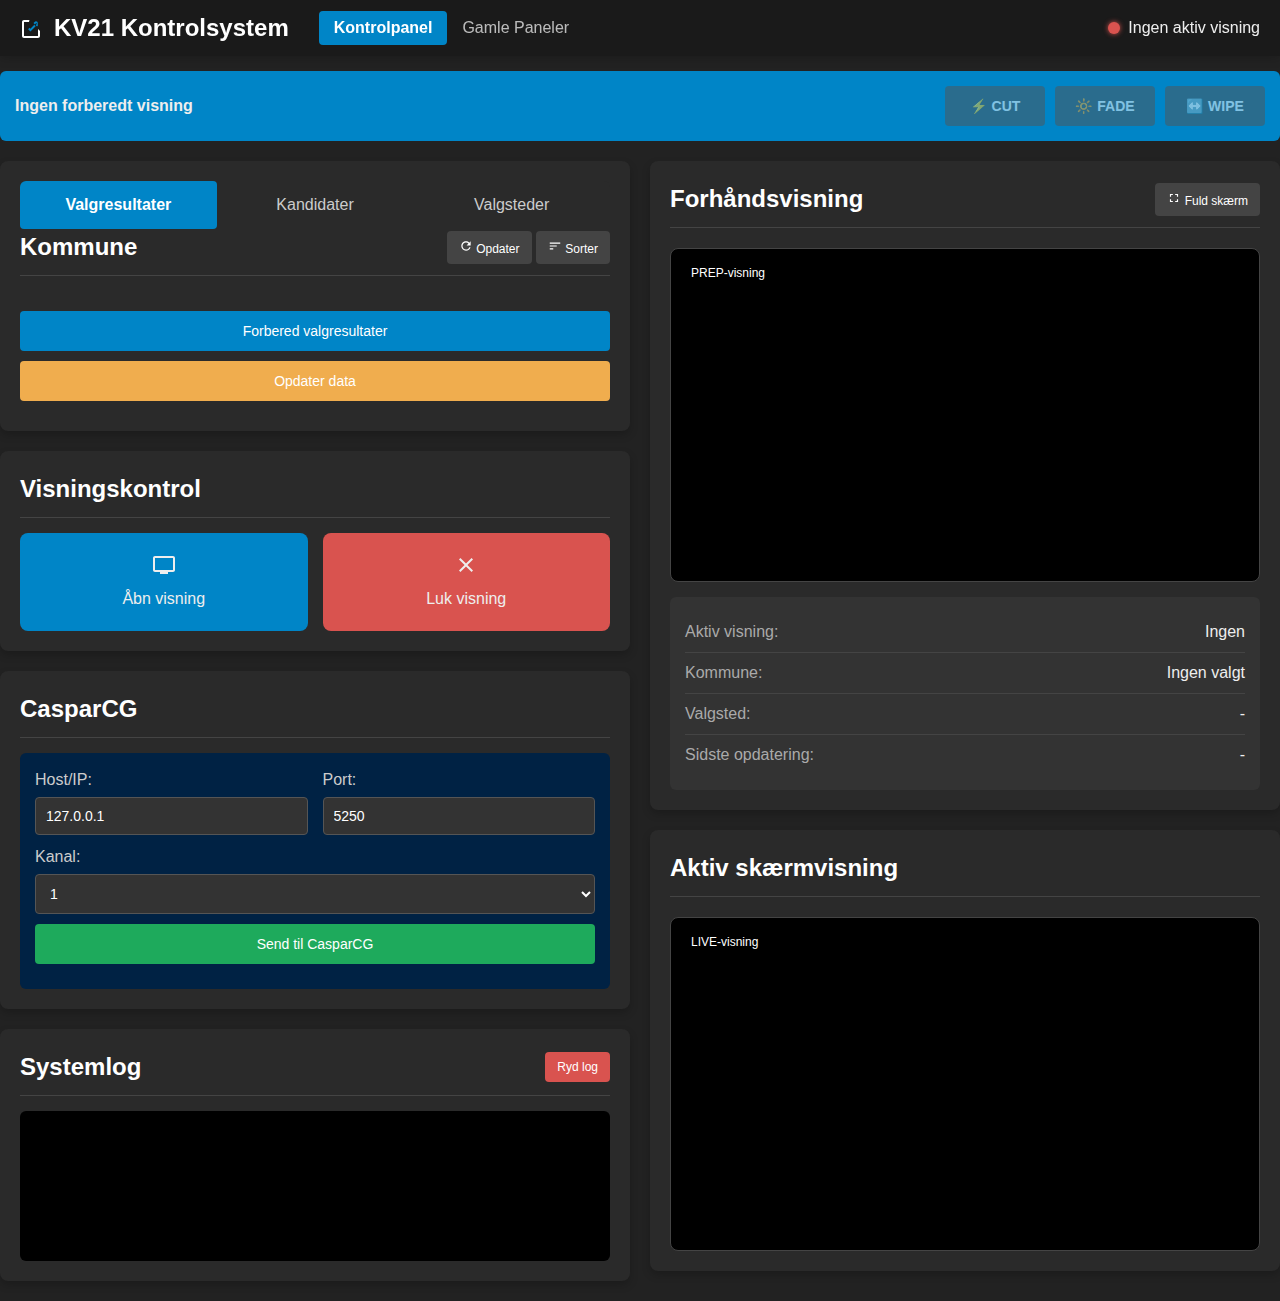
<file: index.html>
<!DOCTYPE html>
<html lang="da">
  <head>
    <meta charset="UTF-8" />
    <meta name="viewport" content="width=device-width, initial-scale=1.0" />
    <title>KV21 Kontrolsystem</title>
    <link rel="stylesheet" href="css/main.css" />
    <link rel="stylesheet" href="css/controls.css" />
    <link rel="stylesheet" href="css/unified-styles.css" />
  </head>
  <body>
    <div class="navbar">
      <h1>
        <svg
          width="24"
          height="24"
          viewBox="0 0 24 24"
          fill="none"
          xmlns="http://www.w3.org/2000/svg"
        >
          <path
            d="M18 13V20H4V6H9.02C9.07 5.29 9.24 4.62 9.5 4H4C2.9 4 2 4.9 2 6V20C2 21.1 2.9 22 4 22H18C19.1 22 20 21.1 20 20V15L18 13Z"
            fill="white"
          />
          <path
            d="M10.45 15.5L8.08 13.14L9.5 11.73L10.45 12.68L14.26 8.87L15.67 10.28L10.45 15.5Z"
            fill="#0085c7"
          />
          <path
            d="M17.3 8.7C17.69 8.31 17.89 7.8 17.89 7.26C17.88 6.21 17.04 5.36 16 5.35C15.46 5.35 14.94 5.54 14.56 5.93L13.49 7L14.91 8.41L15.97 7.35C16.17 7.14 16.51 7.14 16.71 7.34C16.92 7.55 16.92 7.88 16.72 8.09L15.66 9.16L17.08 10.57L17.3 10.35V10.35C17.68 9.96 17.88 9.44 17.88 8.91C17.88 8.38 17.69 7.86 17.3 7.48V7.48V8.7Z"
            fill="#0085c7"
          />
        </svg>
        KV21 Kontrolsystem
      </h1>

      <div class="navbar-menu">
        <a href="index.html" class="active">Kontrolpanel</a>
        <a href="panels/kontrolpanel.html">Gamle Paneler</a>
      </div>

      <div class="navbar-status">
        <div id="statusIndicator" class="status-indicator status-offline"></div>
        <span id="statusText">Ingen aktiv visning</span>
      </div>
    </div>

    <div class="container">
      <!-- Take control bar -->
      <div class="take-bar">
        <div class="take-info" id="prepInfo">Ingen forberedt visning</div>
        <div class="take-buttons">
          <button id="btnTakeCut" class="btn-take cut" disabled>CUT</button>
          <button id="btnTakeFade" class="btn-take fade" disabled>FADE</button>
          <button id="btnTakeWipe" class="btn-take wipe" disabled>WIPE</button>
        </div>
      </div>

      <div class="controls-section">
        <!-- Left Column -->
        <div>
          <div class="card">
            <div class="view-tabs">
              <button id="tabResults" class="view-tab active">
                Valgresultater
              </button>
              <button id="tabCandidates" class="view-tab">Kandidater</button>
              <button id="tabPollingStations" class="view-tab">
                Valgsteder
              </button>
            </div>

            <!-- Results Tab -->
            <div id="resultsContent" class="tab-content active">
              <div class="card-header">
                <h2>Kommune</h2>
                <div>
                  <button id="btnRefreshKommuner" class="btn-sm">
                    <svg
                      width="14"
                      height="14"
                      viewBox="0 0 24 24"
                      fill="currentColor"
                      xmlns="http://www.w3.org/2000/svg"
                    >
                      <path
                        d="M17.65 6.35C16.2 4.9 14.21 4 12 4C7.58 4 4 7.58 4 12C4 16.42 7.58 20 12 20C15.73 20 18.84 17.45 19.73 14H17.65C16.83 16.33 14.61 18 12 18C8.69 18 6 15.31 6 12C6 8.69 8.69 6 12 6C13.66 6 15.14 6.69 16.22 7.78L13 11H20V4L17.65 6.35Z"
                      />
                    </svg>
                    Opdater
                  </button>
                  <button id="btnSortKommuner" class="btn-sm">
                    <svg
                      width="14"
                      height="14"
                      viewBox="0 0 24 24"
                      fill="currentColor"
                      xmlns="http://www.w3.org/2000/svg"
                    >
                      <path
                        d="M3 18H9V16H3V18ZM3 6V8H21V6H3ZM3 13H15V11H3V13Z"
                      />
                    </svg>
                    Sorter
                  </button>
                </div>
              </div>
              <div id="kommuneButtons" class="kommune-grid">
                <!-- Kommune-knapper indsættes her -->
              </div>

              <div style="margin-top: 20px">
                <button id="btnPrepResults" class="btn-primary btn-block">
                  Forbered valgresultater
                </button>
                <button id="btnUpdateResults" class="btn-warning btn-block">
                  Opdater data
                </button>
              </div>
            </div>

            <!-- Candidates Tab -->
            <div id="candidatesContent" class="tab-content">
              <div class="card-header">
                <h2>Kommune for kandidatvisning</h2>
                <div>
                  <button id="btnRefreshKommunerCand" class="btn-sm">
                    <svg
                      width="14"
                      height="14"
                      viewBox="0 0 24 24"
                      fill="currentColor"
                      xmlns="http://www.w3.org/2000/svg"
                    >
                      <path
                        d="M17.65 6.35C16.2 4.9 14.21 4 12 4C7.58 4 4 7.58 4 12C4 16.42 7.58 20 12 20C15.73 20 18.84 17.45 19.73 14H17.65C16.83 16.33 14.61 18 12 18C8.69 18 6 15.31 6 12C6 8.69 8.69 6 12 6C13.66 6 15.14 6.69 16.22 7.78L13 11H20V4L17.65 6.35Z"
                      />
                    </svg>
                    Opdater
                  </button>
                </div>
              </div>
              <div id="kommuneButtonsCand" class="kommune-grid">
                <!-- Kommune-knapper for kandidater indsættes her -->
              </div>

              <div style="margin-top: 20px">
                <button id="btnPrepCandidates" class="btn-primary btn-block">
                  Forbered kandidatvisning
                </button>
                <button id="btnUpdateCandidates" class="btn-warning btn-block">
                  Opdater data
                </button>
              </div>
            </div>

            <!-- Polling Stations Tab -->
            <div id="pollingStationsContent" class="tab-content">
              <div class="card-header">
                <h2>Kommune for valgsteder</h2>
                <div>
                  <button id="btnRefreshKommunerPS" class="btn-sm">
                    <svg
                      width="14"
                      height="14"
                      viewBox="0 0 24 24"
                      fill="currentColor"
                      xmlns="http://www.w3.org/2000/svg"
                    >
                      <path
                        d="M17.65 6.35C16.2 4.9 14.21 4 12 4C7.58 4 4 7.58 4 12C4 16.42 7.58 20 12 20C15.73 20 18.84 17.45 19.73 14H17.65C16.83 16.33 14.61 18 12 18C8.69 18 6 15.31 6 12C6 8.69 8.69 6 12 6C13.66 6 15.14 6.69 16.22 7.78L13 11H20V4L17.65 6.35Z"
                      />
                    </svg>
                    Opdater
                  </button>
                </div>
              </div>
              <div id="kommuneButtonsPS" class="kommune-grid">
                <!-- Kommune-knapper for valgsteder indsættes her -->
              </div>

              <div class="card-header" style="margin-top: 20px">
                <h2>Valgsted</h2>
                <div>
                  <button id="btnRefreshValgsteder" class="btn-sm">
                    <svg
                      width="14"
                      height="14"
                      viewBox="0 0 24 24"
                      fill="currentColor"
                      xmlns="http://www.w3.org/2000/svg"
                    >
                      <path
                        d="M17.65 6.35C16.2 4.9 14.21 4 12 4C7.58 4 4 7.58 4 12C4 16.42 7.58 20 12 20C15.73 20 18.84 17.45 19.73 14H17.65C16.83 16.33 14.61 18 12 18C8.69 18 6 15.31 6 12C6 8.69 8.69 6 12 6C13.66 6 15.14 6.69 16.22 7.78L13 11H20V4L17.65 6.35Z"
                      />
                    </svg>
                    Opdater
                  </button>
                </div>
              </div>
              <div id="valgstedButtons" class="kommune-grid">
                <!-- Valgsted-knapper indsættes her -->
              </div>

              <div style="margin-top: 20px">
                <button
                  id="btnPrepPollingStation"
                  class="btn-primary btn-block"
                >
                  Forbered valgstedsvisning
                </button>
                <button
                  id="btnUpdatePollingStation"
                  class="btn-warning btn-block"
                >
                  Opdater data
                </button>
              </div>
            </div>
          </div>

          <div class="card">
            <div class="card-header">
              <h2>Visningskontrol</h2>
            </div>
            <div class="grid-2">
              <div id="btnOpenDisplay" class="action-button primary">
                <svg
                  width="24"
                  height="24"
                  viewBox="0 0 24 24"
                  fill="currentColor"
                  xmlns="http://www.w3.org/2000/svg"
                >
                  <path
                    d="M21 3H3C1.9 3 1 3.9 1 5V17C1 18.1 1.9 19 3 19H8V21H16V19H21C22.1 19 23 18.1 23 17V5C23 3.9 22.1 3 21 3ZM21 17H3V5H21V17Z"
                  />
                </svg>
                Åbn visning
              </div>
              <div id="btnCloseDisplay" class="action-button danger">
                <svg
                  width="24"
                  height="24"
                  viewBox="0 0 24 24"
                  fill="currentColor"
                  xmlns="http://www.w3.org/2000/svg"
                >
                  <path
                    d="M19 6.41L17.59 5L12 10.59L6.41 5L5 6.41L10.59 12L5 17.59L6.41 19L12 13.41L17.59 19L19 17.59L13.41 12L19 6.41Z"
                  />
                </svg>
                Luk visning
              </div>
            </div>
          </div>

          <div class="card">
            <div class="card-header">
              <h2>CasparCG</h2>
            </div>
            <div class="casparcg-container">
              <div class="grid-2">
                <div class="input-group">
                  <label for="casparHost">Host/IP:</label>
                  <input
                    type="text"
                    id="casparHost"
                    value="127.0.0.1"
                    class="input-control"
                  />
                </div>
                <div class="input-group">
                  <label for="casparPort">Port:</label>
                  <input
                    type="number"
                    id="casparPort"
                    value="5250"
                    class="input-control"
                  />
                </div>
              </div>
              <div class="input-group">
                <label for="casparChannel">Kanal:</label>
                <select id="casparChannel" class="input-control">
                  <option value="1">1</option>
                  <option value="2">2</option>
                  <option value="3">3</option>
                </select>
              </div>
              <button
                id="btnSendToCasparCG"
                class="btn-success btn-block"
                style="margin-top: 10px"
              >
                Send til CasparCG
              </button>
            </div>
          </div>

          <div class="card">
            <div class="card-header">
              <h2>Systemlog</h2>
              <button id="btnClearLog" class="btn-sm btn-danger">
                Ryd log
              </button>
            </div>
            <div id="logContainer" class="log-container">
              <!-- Log-indgange vil blive vist her -->
            </div>
          </div>
        </div>

        <!-- Right Column -->
        <div>
          <div class="card">
            <div class="card-header">
              <h2>Forhåndsvisning</h2>
              <button id="btnFullscreen" class="btn-sm">
                <svg
                  width="14"
                  height="14"
                  viewBox="0 0 24 24"
                  fill="currentColor"
                  xmlns="http://www.w3.org/2000/svg"
                >
                  <path
                    d="M7 14H5V19H10V17H7V14ZM5 10H7V7H10V5H5V10ZM17 17H14V19H19V14H17V17ZM14 5V7H17V10H19V5H14Z"
                  />
                </svg>
                Fuld skærm
              </button>
            </div>
            <div class="preview-container">
              <div class="preview-label">PREP-visning</div>
              <iframe
                id="previewFrame"
                class="preview-iframe"
                src="about:blank"
              ></iframe>
            </div>

            <div class="info-panel">
              <div class="info-item">
                <span class="info-label">Aktiv visning:</span>
                <span id="activeViewType" class="info-value">Ingen</span>
              </div>
              <div class="info-item">
                <span class="info-label">Kommune:</span>
                <span id="currentKommune" class="info-value">Ingen valgt</span>
              </div>
              <div class="info-item">
                <span class="info-label">Valgsted:</span>
                <span id="currentValgsted" class="info-value">-</span>
              </div>
              <div class="info-item">
                <span class="info-label">Sidste opdatering:</span>
                <span id="lastUpdate" class="info-value">-</span>
              </div>
            </div>
          </div>

          <div class="card">
            <div class="card-header">
              <h2>Aktiv skærmvisning</h2>
            </div>
            <div class="preview-container">
              <div class="preview-label">LIVE-visning</div>
              <iframe
                id="liveFrame"
                class="preview-iframe"
                src="about:blank"
              ></iframe>
            </div>
          </div>
        </div>
      </div>
    </div>

    <!-- JavaScript Files -->
    <script src="js/common.js"></script>
    <script src="js/api.js"></script>
    <script src="js/party-colors.js"></script>
    <script src="js/municipality-data.js"></script>
    <script src="js/polling-station-data.js"></script>
    <script src="js/universal-controller.js"></script>
    <script src="js/unified-control-panel.js"></script>
  </body>
</html>
</file>
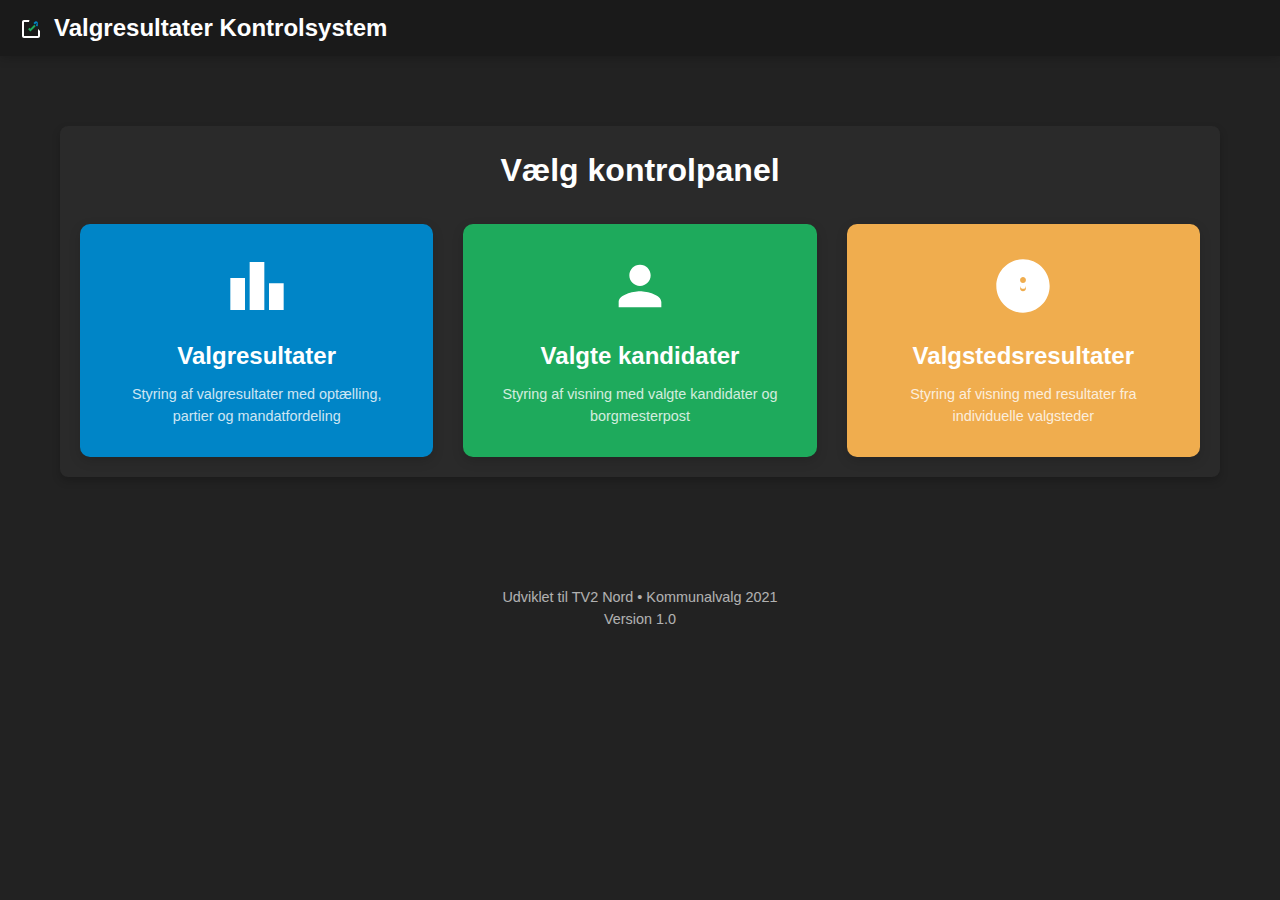
<file: OLD_index.html>
<!DOCTYPE html>
<html lang="da">
  <head>
    <meta charset="UTF-8" />
    <title>Valgresultater Kontrolsystem</title>
    <!-- Reference to external CSS -->
    <link rel="stylesheet" href="css/main.css" />
    <style>
      /* Styles specific to the index page */
      .menu-grid {
        display: grid;
        grid-template-columns: repeat(auto-fit, minmax(300px, 1fr));
        gap: 30px;
        margin-top: 30px;
      }

      .menu-item {
        display: flex;
        flex-direction: column;
        align-items: center;
        padding: 30px;
        background-color: var(--mid-gray);
        border-radius: 10px;
        box-shadow: 0 4px 12px rgba(0, 0, 0, 0.15);
        transition: transform 0.3s ease, box-shadow 0.3s ease;
        color: white;
        text-decoration: none;
      }

      .menu-item:hover {
        transform: translateY(-5px);
        box-shadow: 0 6px 16px rgba(0, 0, 0, 0.25);
      }

      .menu-item svg {
        width: 64px;
        height: 64px;
        margin-bottom: 20px;
      }

      .menu-item h3 {
        margin: 0 0 10px 0;
        font-size: 1.5rem;
      }

      .menu-item p {
        margin: 0;
        opacity: 0.8;
        text-align: center;
        font-size: 0.9rem;
      }

      .primary {
        background-color: var(--primary);
      }

      .success {
        background-color: var(--success);
      }

      .warning {
        background-color: var(--warning);
      }

      .container {
        max-width: 1200px;
        margin: 50px auto;
        padding: 20px;
        text-align: center;
      }

      h2 {
        margin-bottom: 30px;
        font-size: 2rem;
      }
    </style>
  </head>
  <body>
    <div class="navbar">
      <h1>
        <svg
          width="24"
          height="24"
          viewBox="0 0 24 24"
          fill="white"
          xmlns="http://www.w3.org/2000/svg"
        >
          <path
            d="M18 13V20H4V6H9.02C9.07 5.29 9.24 4.62 9.5 4H4C2.9 4 2 4.9 2 6V20C2 21.1 2.9 22 4 22H18C19.1 22 20 21.1 20 20V15L18 13Z"
          />
          <path
            d="M10.45 15.5L8.08 13.14L9.5 11.73L10.45 12.68L14.26 8.87L15.67 10.28L10.45 15.5Z"
            fill="#1eaa5c"
          />
          <path
            d="M17.3 8.7C17.69 8.31 17.89 7.8 17.89 7.26C17.88 6.21 17.04 5.36 16 5.35C15.46 5.35 14.94 5.54 14.56 5.93L13.49 7L14.91 8.41L15.97 7.35C16.17 7.14 16.51 7.14 16.71 7.34C16.92 7.55 16.92 7.88 16.72 8.09L15.66 9.16L17.08 10.57L17.3 10.35V10.35C17.68 9.96 17.88 9.44 17.88 8.91C17.88 8.38 17.69 7.86 17.3 7.48V7.48V8.7Z"
            fill="#0085c7"
          />
        </svg>
        Valgresultater Kontrolsystem
      </h1>
    </div>

    <div class="container">
      <div class="card">
        <h2>Vælg kontrolpanel</h2>

        <div class="menu-grid">
          <a href="panels/kontrolpanel.html" class="menu-item primary">
            <svg
              viewBox="0 0 24 24"
              fill="currentColor"
              xmlns="http://www.w3.org/2000/svg"
            >
              <path
                d="M7.5 21H2V9H7.5V21ZM14.75 3H9.25V21H14.75V3ZM22 11H16.5V21H22V11Z"
              />
            </svg>
            <h3>Valgresultater</h3>
            <p>
              Styring af valgresultater med optælling, partier og
              mandatfordeling
            </p>
          </a>

          <a href="panels/kandidat-kontrolpanel.html" class="menu-item success">
            <svg
              viewBox="0 0 24 24"
              fill="currentColor"
              xmlns="http://www.w3.org/2000/svg"
            >
              <path
                d="M12 12C14.21 12 16 10.21 16 8C16 5.79 14.21 4 12 4C9.79 4 8 5.79 8 8C8 10.21 9.79 12 12 12ZM12 14C9.33 14 4 15.34 4 18V20H20V18C20 15.34 14.67 14 12 14Z"
              />
            </svg>
            <h3>Valgte kandidater</h3>
            <p>Styring af visning med valgte kandidater og borgmesterpost</p>
          </a>

          <a href="panels/valgsted-kontrolpanel.html" class="menu-item warning">
            <svg
              viewBox="0 0 24 24"
              fill="currentColor"
              xmlns="http://www.w3.org/2000/svg"
            >
              <path
                d="M12 2C6.5 2 2 6.5 2 12S6.5 22 12 22 22 17.5 22 12 17.5 2 12 2M12 10.9C11.39 10.9 10.9 10.39 10.9 9.75S11.39 8.6 12 8.6 13.1 9.11 13.1 9.75 12.61 10.9 12 10.9M12 14C11.39 14 10.9 13.5 10.9 12.86V12.83L11.2 12V12.87C11.2 12.94 11.64 13.03 12 13.03S12.8 12.94 12.8 12.87V12L13.1 12.83V12.86C13.1 13.5 12.61 14 12 14Z"
              />
            </svg>
            <h3>Valgstedsresultater</h3>
            <p>Styring af visning med resultater fra individuelle valgsteder</p>
          </a>
        </div>
      </div>
    </div>

    <div class="footer">
      <p>Udviklet til TV2 Nord • Kommunalvalg 2021</p>
      <p>Version 1.0</p>
    </div>
  </body>
</html>
</file>
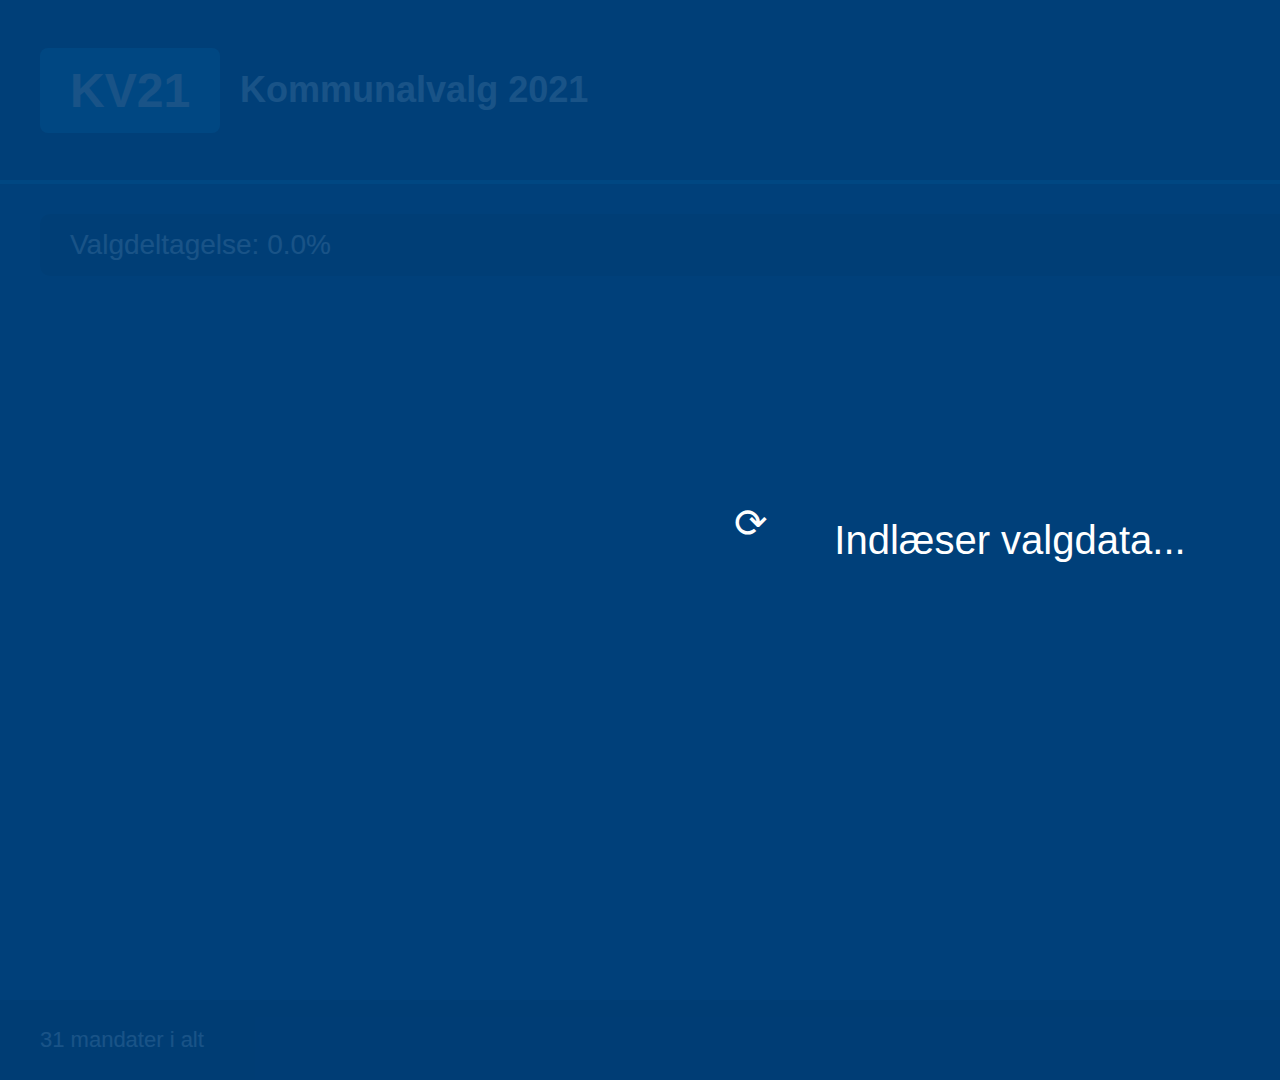
<file: tv-valgresultater.html>
<!DOCTYPE html>
<html lang="da">
  <head>
    <meta charset="UTF-8" />
    <title>TV Valgvisning</title>
    <style>
      body,
      html {
        margin: 0;
        padding: 0;
        overflow: hidden;
        background-color: #00407a;
        color: white;
        font-family: "Segoe UI", Roboto, Oxygen, Ubuntu, "Open Sans", sans-serif;
        width: 1920px;
        height: 1080px;
      }

      .container {
        width: 1920px;
        height: 1080px;
        position: relative;
        display: flex;
        flex-direction: column;
      }

      .header {
        height: 140px;
        background-color: #003366;
        padding: 20px 40px;
        display: flex;
        justify-content: space-between;
        align-items: center;
        border-bottom: 4px solid #0085c7;
      }

      .header-left {
        display: flex;
        align-items: center;
      }

      .title-box {
        background-color: #0085c7;
        padding: 15px 30px;
        border-radius: 8px;
        margin-right: 20px;
      }

      h1 {
        margin: 0;
        font-size: 48px;
        font-weight: bold;
      }
      h2 {
        margin: 0;
        font-size: 36px;
        font-weight: bold;
      }
      .subtitle {
        font-size: 28px;
      }

      .content {
        flex: 1;
        padding: 30px 40px;
        display: flex;
        flex-direction: column;
      }

      .info-box {
        background-color: rgba(0, 0, 0, 0.3);
        border-radius: 10px;
        padding: 15px 30px;
        margin-bottom: 20px;
        display: flex;
        justify-content: space-between;
      }

      .parti-liste {
        flex: 1;
        display: flex;
        flex-direction: column;
        gap: 16px;
      }

      .parti {
        display: flex;
        align-items: center;
        height: 60px;
        opacity: 0;
        transform: translateY(10px);
        animation: fadeInUp 0.5s ease-out forwards;
      }

      @keyframes fadeInUp {
        to {
          opacity: 1;
          transform: translateY(0);
        }
      }

      .parti-info {
        width: 400px;
        display: flex;
        align-items: center;
      }

      .parti-bogstav {
        width: 60px;
        height: 60px;
        border-radius: 50%;
        display: flex;
        justify-content: center;
        align-items: center;
        font-size: 30px;
        font-weight: bold;
        margin-right: 20px;
        text-transform: uppercase;
      }

      .parti-navn {
        font-size: 24px;
        white-space: nowrap;
        overflow: hidden;
        text-overflow: ellipsis;
      }
      .parti-procent {
        width: 200px;
        font-size: 26px;
        font-weight: bold;
        text-align: right;
        padding-right: 10px;
      }
      .parti-mandater {
        width: 200px;
        font-size: 24px;
        text-align: right;
        padding-right: 10px;
      }

      .bar-container {
        flex: 1;
        height: 40px;
        background-color: rgba(255, 255, 255, 0.1);
        border-radius: 20px;
        overflow: hidden;
      }

      .bar {
        height: 100%;
        transition: width 1s ease-out;
        min-width: 2px;
        border-radius: 20px;
      }

      .footer {
        height: 80px;
        background-color: #002244;
        display: flex;
        justify-content: space-between;
        align-items: center;
        padding: 0 40px;
        font-size: 22px;
      }

      .opdateret {
        opacity: 0.8;
      }
      .nedtaelling {
        opacity: 0.8;
        font-size: 20px;
        margin-top: 4px;
      }

      .loading {
        position: absolute;
        top: 0;
        left: 0;
        width: 100%;
        height: 100%;
        background-color: rgba(0, 64, 122, 0.9);
        display: flex;
        justify-content: center;
        align-items: center;
        font-size: 40px;
        z-index: 100;
      }

      .spinner {
        display: inline-block;
        width: 80px;
        height: 80px;
        margin-right: 20px;
        animation: spin 2s linear infinite;
      }

      @keyframes spin {
        0% {
          transform: rotate(0deg);
        }
        100% {
          transform: rotate(360deg);
        }
      }
      #fadeOverlay {
        position: absolute;
        top: 0;
        left: 0;
        width: 100%;
        height: 100%;
        background: rgba(0, 0, 0, 0.8);
        opacity: 0;
        pointer-events: none;
        transition: opacity 0.5s ease-in-out;
      }
    </style>
  </head>
  <body>
    <div class="container">
      <div id="loadingScreen" class="loading">
        <div class="spinner">⟳</div>
        Indlæser valgdata...
      </div>

      <div class="header">
        <div class="header-left">
          <div class="title-box"><h1>KV21</h1></div>
          <h2>Kommunalvalg 2021</h2>
        </div>
        <div class="header-right">
          <h2 id="kommuneNavn">Kommune</h2>
          <span
            id="optaltIndikator"
            style="
              display: block;
              background: limegreen;
              color: white;
              padding: 5px 10px;
              border-radius: 5px;
              margin-left: 10px;
            "
            >100% optalt</span
          >
        </div>
      </div>

      <div class="content">
        <div class="info-box">
          <div id="valgdeltagelse" class="subtitle">Valgdeltagelse: 0.0%</div>
          <div id="optaelling" class="subtitle">
            0 af 0 stemmesteder optalt (0%)
          </div>
        </div>
        <div id="partiListe" class="parti-liste"></div>
      </div>

      <div class="footer">
        <div id="mandater">31 mandater i alt</div>
        <div>
          <div id="opdateretTid" class="opdateret">
            Sidst opdateret: --:--:--
          </div>
          <div id="nedtaelling" class="nedtaelling">Opdaterer om: 30 sek</div>
        </div>
      </div>
    </div>

    <script>
      const partiFarver = {
        A: "#e4002b",
        B: "#0085c7",
        C: "#00a95c",
        D: "#f58220",
        E: "#0085ca",
        F: "#d71440",
        G: "#005221",
        I: "#ffc20e",
        K: "#004b87",
        L: "#2cac2a",
        M: "#522d80",
        O: "#e3006e",
        P: "#099d84",
        Q: "#7bc143",
        V: "#1e1e1e",
        Ø: "#c00",
        Å: "#6a0dad",
      };
      Object.keys(partiFarver).forEach(
        (k) => (partiFarver[k.toLowerCase()] = partiFarver[k])
      );
      const farve = (bogstav) => partiFarver[bogstav] || "#888";

      let kommuneId =
        new URLSearchParams(window.location.search).get("id") || "851";

      const el = (id) => document.getElementById(id);

      async function hentValgdata() {
        el("loadingScreen").style.display = "flex";
        try {
          const res = await fetch(
            `https://election-api.services.tv2.dk/kv/kv21/results/${kommuneId}`
          );
          const data = await res.json();
          visValgdata(data);
        } catch (err) {
          el("kommuneNavn").textContent = "DATAFEJL";
        }
      }

      function visValgdata(data) {
        const kommuneNavn = data.result?.name || "Ukendt kommune";
        el("kommuneNavn").textContent =
          (data.result.name || "Ukendt") + " Kommune";

        // Håndter optællingsindikator
        const optaltIndikator = el("optaltIndikator");
        const counted = data.result?.countedPollingStations || 0;
        const total = data.result?.totalPollingStations || 0;
        const pct = total > 0 ? ((counted / total) * 100).toFixed(1) : 0;
        el(
          "optaelling"
        ).textContent = `${counted} af ${total} stemmesteder optalt (${pct}%)`;

        // Vis optællingsindikator kun hvis 100% er optalt
        if (pct >= 100) {
          optaltIndikator.style.display = "inline-block";
        } else {
          optaltIndikator.style.display = "none";
        }
        el("valgdeltagelse").textContent = data.result?.votesPercentage
          ? `Valgdeltagelse: ${data.result.votesPercentage.toFixed(1)}%`
          : "Valgdeltagelse: Afventer";

        const totalMandater =
          data.result?.totalSeats ||
          (data.parties || []).reduce((sum, p) => sum + (p.seats || 0), 0);
        el("mandater").textContent = `${totalMandater} mandater i alt`;

        const liste = el("partiListe");
        liste.innerHTML = "";

        const partier = (data.parties || [])
          .sort((a, b) => b.votesPercentage - a.votesPercentage)
          .slice(0, 10);

        partier.forEach((parti, i) => {
          const kode = (parti.letter || parti.abbreviation || "").toUpperCase();
          const navn = parti.name || "Ukendt";
          const procent =
            typeof parti.votesPercentage === "number"
              ? parti.votesPercentage.toFixed(1)
              : "0.0";
          const procentDiff =
            typeof parti.votesProcentChange === "number"
              ? parti.votesProcentChange.toFixed(1)
              : null;
          const mandater = typeof parti.seats === "number" ? parti.seats : 0;
          const mandaterDiff =
            typeof parti.seatsChange === "number" ? parti.seatsChange : null;
          const color = farve(kode);

          const procentFarve =
            procentDiff > 0 ? "#00ff99" : procentDiff < 0 ? "#ff5555" : "#ccc";
          const mandaterFarve =
            mandaterDiff > 0
              ? "#00ff99"
              : mandaterDiff < 0
              ? "#ff5555"
              : "#ccc";

          const elBox = document.createElement("div");
          elBox.className = "parti";
          elBox.style.animationDelay = `${i * 100}ms`;
          elBox.innerHTML = `
          <div class="parti-info">
            <div class="parti-bogstav" style="background-color: ${color}">${kode}</div>
            <div class="parti-navn">${navn}</div>
          </div>
          <div class="parti-procent">
            ${procent}% ${
            procentDiff !== null
              ? `<span style='color:${procentFarve}'>(${
                  procentDiff > 0 ? "+" : ""
                }${procentDiff})</span>`
              : ""
          }
          </div>
          <div class="parti-mandater">
            ${mandater} ${mandater === 1 ? "mandat" : "mandater"} ${
            mandaterDiff !== null
              ? `<span style='color:${mandaterFarve}'>(${
                  mandaterDiff > 0
                    ? "+"
                    : mandaterDiff < 0
                    ? mandaterDiff
                    : "±0"
                })</span>`
              : ""
          }
          </div>
          <div class="bar-container">
            <div class="bar" style="width: 0%; background-color: ${color}"></div>
          </div>
        `;

          liste.appendChild(elBox);

          setTimeout(() => {
            const barEl = elBox.querySelector(".bar");
            barEl.style.width = `${Math.min(100, parseFloat(procent) * 2)}%`;
          }, 100);
        });

        el("opdateretTid").textContent = data.lastUpdated
          ? `Sidst opdateret: ${new Date(data.lastUpdated).toLocaleTimeString(
              "da-DK"
            )}`
          : "";
        el("loadingScreen").style.display = "none";
      }

      window.addEventListener("message", function (event) {
        if (event.data?.action === "skiftKommune") {
          const fadeEl = document.getElementById("fadeOverlay");
          fadeEl.style.opacity = "1"; // Fade out
          setTimeout(() => {
            kommuneId = event.data.kommuneId;
            hentValgdata();
            fadeEl.style.opacity = "0"; // Fade in igen efter nyt data er hentet
          }, 600);
        } else if (event.data?.action === "opdaterData") {
          visValgdata(event.data.payload);
        }
      });

      const refreshInterval = 30;
      let sekunderTilOpdatering = refreshInterval;

      setInterval(() => {
        sekunderTilOpdatering--;
        if (sekunderTilOpdatering <= 0) sekunderTilOpdatering = refreshInterval;
        el(
          "nedtaelling"
        ).textContent = `Opdaterer om: ${sekunderTilOpdatering} sek`;
      }, 1000);

      setInterval(() => {
        hentValgdata();
        sekunderTilOpdatering = refreshInterval;
      }, refreshInterval * 1000);

      hentValgdata();
    </script>
    <div id="fadeOverlay"></div>
  </body>
</html>
</file>
<file: css/main.css>
/* Common Variables */
:root {
  --primary: #0085c7;
  --primary-dark: #006daa;
  --success: #1eaa5c;
  --success-dark: #158348;
  --danger: #d9534f;
  --danger-dark: #c9302c;
  --warning: #f0ad4e;
  --warning-dark: #ec971f;
  --dark: #222;
  --darker: #1a1a1a;
  --light-gray: #444;
  --mid-gray: #333;
  --card-gray: #2a2a2a;
}

/* General Typography and Resets */
* {
  box-sizing: border-box;
  margin: 0;
  padding: 0;
}

body {
  font-family: "Segoe UI", Arial, sans-serif;
  background-color: var(--dark);
  color: #eee;
  margin: 0;
  padding: 0;
  overflow-x: hidden;
  line-height: 1.5;
}

h1,
h2,
h3,
h4,
h5,
h6 {
  margin-top: 0;
  color: #fff;
}

a {
  color: var(--primary);
  text-decoration: none;
}

a:hover {
  text-decoration: underline;
}

/* Common Layout Elements */
.control-container {
  max-width: 1400px;
  margin: 0 auto;
  padding: 20px;
}

.view-container {
  width: 100%;
  padding: 0;
  margin: 0;
}

.card {
  background-color: var(--card-gray);
  border-radius: 8px;
  padding: 20px;
  margin-bottom: 20px;
  box-shadow: 0 4px 8px rgba(0, 0, 0, 0.2);
}

.card-header {
  display: flex;
  justify-content: space-between;
  align-items: center;
  margin-bottom: 15px;
  border-bottom: 1px solid var(--light-gray);
  padding-bottom: 10px;
}

/* Navigation Bar */
.navbar {
  background-color: var(--darker);
  padding: 10px 20px;
  box-shadow: 0 2px 10px rgba(0, 0, 0, 0.2);
  display: flex;
  justify-content: space-between;
  align-items: center;
  position: sticky;
  top: 0;
  z-index: 100;
}

.navbar h1 {
  margin: 0;
  font-size: 1.5rem;
  display: flex;
  align-items: center;
}

.navbar h1 svg {
  margin-right: 10px;
}

.navbar-status {
  display: flex;
  align-items: center;
  margin-left: auto;
  padding-left: 15px;
}

.navbar-menu {
  display: flex;
  margin-left: 30px;
}

.navbar-menu a {
  color: white;
  text-decoration: none;
  padding: 5px 15px;
  opacity: 0.7;
  transition: opacity 0.3s;
  border-radius: 4px;
}

.navbar-menu a:hover {
  opacity: 1;
  background-color: rgba(255, 255, 255, 0.1);
}

.navbar-menu a.active {
  font-weight: bold;
  opacity: 1;
  position: relative;
  background-color: var(--primary);
}

/* Grid Layouts */
.grid-2 {
  display: grid;
  grid-template-columns: 1fr 1fr;
  gap: 15px;
}

.grid-3 {
  display: grid;
  grid-template-columns: 1fr 1fr 1fr;
  gap: 15px;
}

@media (max-width: 992px) {
  .grid-2,
  .grid-3 {
    grid-template-columns: 1fr;
  }
}

/* Status Indicators */
.status-indicator {
  width: 12px;
  height: 12px;
  border-radius: 50%;
  margin-right: 8px;
}

.status-online {
  background-color: var(--success);
  box-shadow: 0 0 5px var(--success);
}

.status-offline {
  background-color: var(--danger);
  box-shadow: 0 0 5px var(--danger);
}

/* Buttons */
button {
  background-color: var(--light-gray);
  color: white;
  border: none;
  padding: 12px 15px;
  border-radius: 4px;
  cursor: pointer;
  font-size: 14px;
  transition: background-color 0.2s, transform 0.1s;
}

button:hover {
  background-color: #555;
}

button:active {
  transform: scale(0.98);
}

button.active {
  background-color: var(--primary);
  font-weight: bold;
}

.btn-primary {
  background-color: var(--primary);
}

.btn-primary:hover {
  background-color: var(--primary-dark);
}

.btn-success {
  background-color: var(--success);
}

.btn-success:hover {
  background-color: var(--success-dark);
}

.btn-danger {
  background-color: var(--danger);
}

.btn-danger:hover {
  background-color: var(--danger-dark);
}

.btn-warning {
  background-color: var(--warning);
}

.btn-warning:hover {
  background-color: var(--warning-dark);
}

.btn-sm {
  padding: 8px 12px;
  font-size: 12px;
}

.btn-lg {
  padding: 15px 20px;
  font-size: 16px;
}

.btn-block {
  display: block;
  width: 100%;
  margin-bottom: 10px;
}

/* Form Elements */
.input-group {
  margin-bottom: 10px;
}

.input-group label {
  display: block;
  margin-bottom: 5px;
  color: #ccc;
}

.input-control {
  padding: 10px;
  width: 100%;
  background: #333;
  color: white;
  border: 1px solid #555;
  border-radius: 4px;
  font-size: 14px;
}

.input-control:focus {
  outline: none;
  border-color: var(--primary);
  box-shadow: 0 0 0 2px rgba(0, 133, 199, 0.3);
}

/* Loading Indicators */
.spinner {
  display: inline-block;
  width: 80px;
  height: 80px;
  margin-right: 20px;
  animation: spin 2s linear infinite;
}

@keyframes spin {
  0% {
    transform: rotate(0deg);
  }
  100% {
    transform: rotate(360deg);
  }
}

/* Footer */
.footer {
  margin-top: 30px;
  padding: 20px;
  text-align: center;
  font-size: 0.9rem;
  opacity: 0.7;
}
</file>
<file: css/controls.css>
/* Control Panel Specific Styles */

/* Controls Layout */
.controls-section {
  display: grid;
  grid-template-columns: 1fr 1fr;
  gap: 20px;
  margin-top: 20px;
}

@media (max-width: 992px) {
  .controls-section {
    grid-template-columns: 1fr;
  }
}

/* Kommune & Valgsted Grids */
.kommune-grid {
  display: grid;
  grid-template-columns: repeat(auto-fill, minmax(180px, 1fr));
  gap: 10px;
}

/* Action Buttons */
.action-button {
  display: flex;
  flex-direction: column;
  align-items: center;
  justify-content: center;
  padding: 20px;
  border-radius: 8px;
  background-color: var(--mid-gray);
  transition: all 0.2s;
  cursor: pointer;
  text-align: center;
}

.action-button:hover {
  background-color: var(--light-gray);
  transform: translateY(-2px);
}

.action-button svg {
  margin-bottom: 10px;
  width: 24px;
  height: 24px;
}

.action-button.primary {
  background-color: var(--primary);
}

.action-button.primary:hover {
  background-color: var(--primary-dark);
}

.action-button.success {
  background-color: var(--success);
}

.action-button.success:hover {
  background-color: var(--success-dark);
}

.action-button.danger {
  background-color: var(--danger);
}

.action-button.danger:hover {
  background-color: var(--danger-dark);
}

.action-button.warning {
  background-color: var(--warning);
}

.action-button.warning:hover {
  background-color: var(--warning-dark);
}

/* Preview Section */
.preview-container {
  position: relative;
  width: 100%;
  padding-top: 56.25%; /* 16:9 aspect ratio */
  margin-top: 20px;
  background-color: #000;
  border-radius: 8px;
  overflow: hidden;
  border: 1px solid var(--light-gray);
}

.preview-iframe {
  position: absolute;
  top: 0;
  left: 0;
  width: 100%;
  height: 100%;
  border: none;
}

/* Info Panel */
.info-panel {
  background-color: var(--mid-gray);
  border-radius: 6px;
  padding: 15px;
  margin-top: 15px;
}

.info-item {
  display: flex;
  justify-content: space-between;
  padding: 8px 0;
  border-bottom: 1px solid var(--light-gray);
}

.info-item:last-child {
  border-bottom: none;
}

.info-label {
  color: #aaa;
}

.info-value {
  font-weight: 500;
}

/* Log Container */
.log-container {
  background-color: #000;
  border-radius: 6px;
  padding: 15px;
  height: 150px;
  overflow-y: auto;
  font-family: monospace;
  margin-top: 15px;
  color: #0f0;
}

.log-entry {
  margin-bottom: 5px;
  border-bottom: 1px dotted #333;
  padding-bottom: 5px;
}

.log-entry:last-child {
  border-bottom: none;
}

.log-time {
  color: #888;
  margin-right: 10px;
}

.log-message {
  color: #fff;
}

.log-error {
  color: #f55;
}

/* CasparCG Container */
.casparcg-container {
  margin-top: 15px;
  padding: 15px;
  background-color: #002244;
  border-radius: 6px;
}

/* Valgstedsliste Styling */
.valgsted-liste {
  max-height: 500px;
  overflow-y: auto;
  margin-top: 10px;
  border-radius: 6px;
  background-color: var(--mid-gray);
  padding: 10px;
}

.valgsted-item {
  padding: 10px;
  margin-bottom: 8px;
  border-radius: 4px;
  background-color: var(--card-gray);
  cursor: pointer;
  transition: all 0.2s;
}

.valgsted-item:hover {
  background-color: var(--light-gray);
}

.valgsted-item.active {
  background-color: var(--primary);
  font-weight: bold;
}

.search-container {
  margin-bottom: 10px;
}

.search-input {
  padding: 10px;
  width: 100%;
  background: #333;
  color: white;
  border: 1px solid #555;
  border-radius: 4px;
  font-size: 14px;
}

.search-input:focus {
  outline: none;
  border-color: var(--primary);
  box-shadow: 0 0 0 2px rgba(0, 133, 199, 0.3);
}

.empty-state {
  text-align: center;
  padding: 30px;
  color: #999;
}

/* Tabs */
.tabs {
  display: flex;
  background-color: var(--mid-gray);
  border-radius: 6px 6px 0 0;
  overflow: hidden;
  margin-bottom: 15px;
}

.tab {
  padding: 12px 20px;
  cursor: pointer;
  background-color: transparent;
  border: none;
  color: #ccc;
  font-size: 14px;
  transition: all 0.3s;
  flex: 1;
  text-align: center;
}

.tab:hover {
  background-color: rgba(255, 255, 255, 0.1);
  color: white;
}

.tab.active {
  background-color: var(--primary);
  color: white;
  font-weight: bold;
}
</file>
<file: css/unified-styles.css>
/* Styles specific to unified control panel */
.tab-content {
  display: none;
}

.tab-content.active {
  display: block;
}

.preview-label {
  position: absolute;
  top: 10px;
  left: 10px;
  background-color: rgba(0, 0, 0, 0.6);
  color: white;
  padding: 5px 10px;
  border-radius: 4px;
  font-size: 12px;
  z-index: 10;
}

.preview-container {
  position: relative;
}

.take-bar {
  background-color: var(--primary);
  padding: 15px;
  margin-top: 15px;
  border-radius: 6px;
  display: flex;
  justify-content: space-between;
  align-items: center;
}

.take-info {
  font-weight: bold;
}

.take-buttons {
  display: flex;
  gap: 10px;
}

.btn-take {
  background-color: var(--success);
  font-weight: bold;
  min-width: 100px;
}

.btn-take:hover {
  background-color: var(--success-dark);
}

.btn-take:disabled {
  background-color: #555;
  opacity: 0.5;
  cursor: not-allowed;
}

.btn-take.cut:before {
  content: "⚡";
  margin-right: 5px;
}

.btn-take.fade:before {
  content: "🔆";
  margin-right: 5px;
}

.btn-take.wipe:before {
  content: "↔️";
  margin-right: 5px;
}

.status-prepared {
  background-color: var(--warning);
  box-shadow: 0 0 5px var(--warning);
}

.view-tabs {
  display: flex;
  background-color: var(--card-gray);
  border-radius: 6px 6px 0 0;
  overflow: hidden;
}

.view-tab {
  padding: 15px 25px;
  cursor: pointer;
  background-color: transparent;
  border: none;
  color: #ccc;
  font-size: 16px;
  transition: all 0.3s;
  flex: 1;
  text-align: center;
}

.view-tab:hover {
  background-color: rgba(255, 255, 255, 0.1);
  color: white;
}

.view-tab.active {
  background-color: var(--primary);
  color: white;
  font-weight: bold;
}

/* Responsive adjustments */
@media (max-width: 1200px) {
  .take-bar {
    flex-direction: column;
    gap: 10px;
  }

  .take-info {
    text-align: center;
  }
}
</file>
